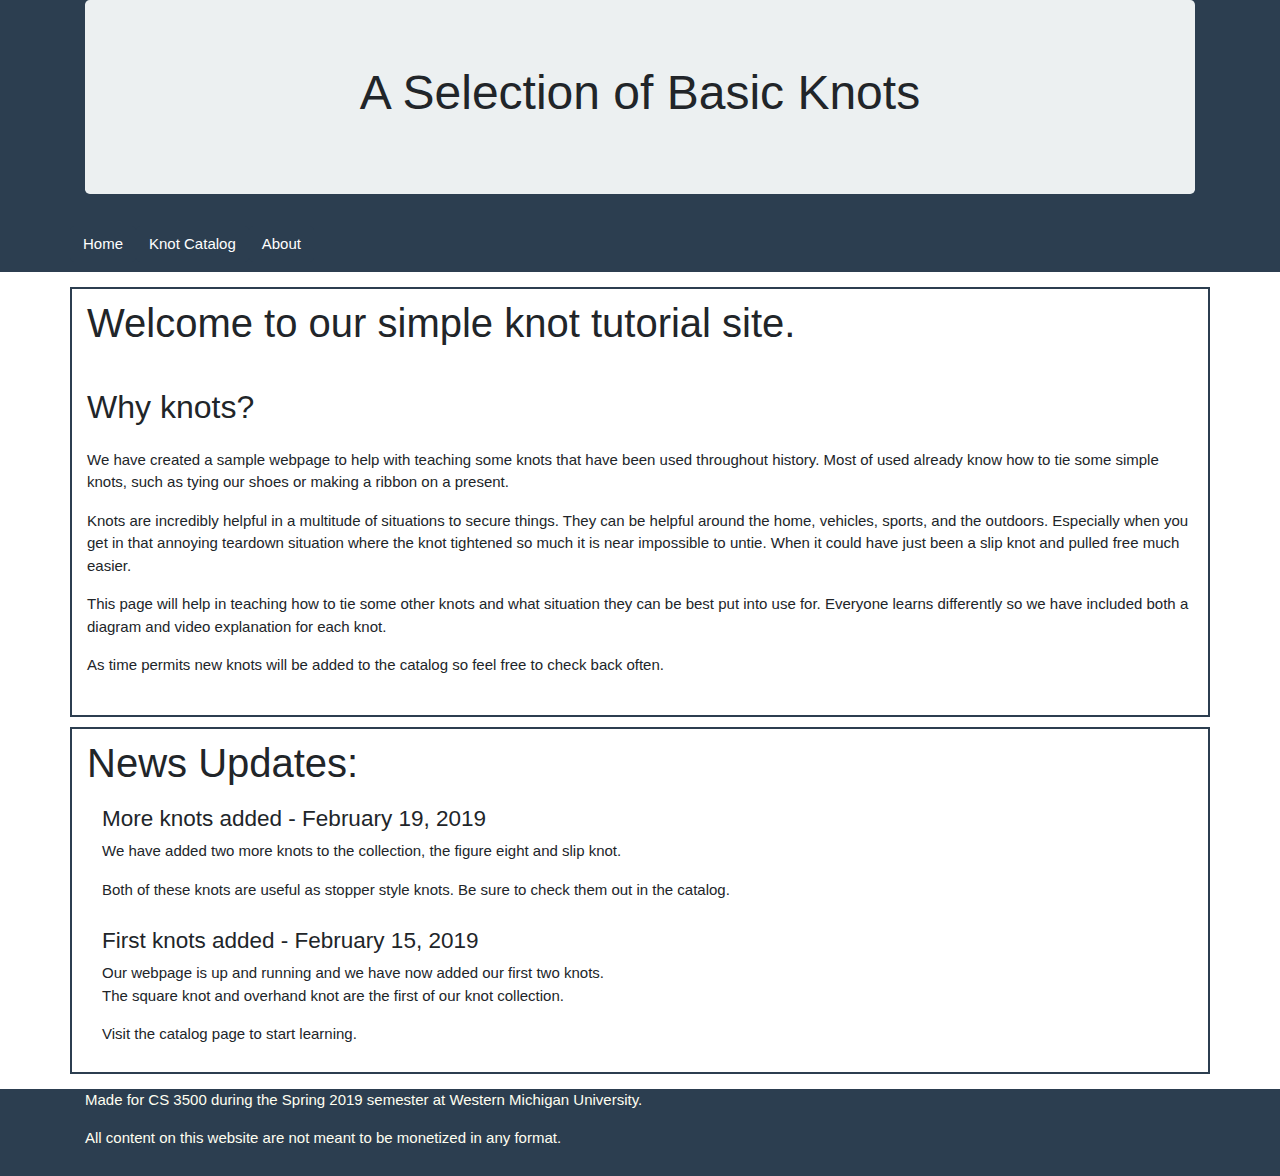
<file: Midterm_team1/index.html>
<!doctype html>
<html lang="en">

<head>
	<meta charset="utf-8">
	<meta name="viewport" content="width=device-width, initial-scale=1, shrink-to-fit=no">

 	<link rel="stylesheet" type="text/css" href="css/bootstrap.css" />
 	<link rel="stylesheet" type="text/css" href="css/styles.css" />

    <title>A Selection of Basic Knots</title>
</head>

<body>
<div class="flex-wrapper">
<!-- Title -->
<div class="bg-primary">
<div class="container" id="titleContainer">
	<div class="jumbotron">
		<h1 class="text-center">A Selection of Basic Knots</h1>
	</div>
</div>

<!-- End of Title -->

<!-- Navigation -->

<div class="container" id="navigationContainer">
	<div class="row">
		<div class=col">
				<a class="btn btn-primary" href="index.html">Home</a>
		</div>

		<div class=col">
				<a class="btn btn-primary" href="html/catalog.html">Knot Catalog</a>
		</div>

		<div class=col">
				<a class="btn btn-primary" href="html/about.html">About</a>
		</div>
	</div>
</div>
</div>
<!-- End of Navigation -->

<!-- Content -->
<div class="container" id="landingContainer">
	<div class="row">
		<div class="col">
			<h2>Welcome to our simple knot tutorial site.</h2>
			<br>
			<h3>Why knots?</h3>
			<p>We have created a sample webpage to help with teaching some knots that have been used throughout history. Most of used already know how to tie some simple knots, such as tying our shoes or making a ribbon on a present.</p>
			<p>Knots are incredibly helpful in a multitude of situations to secure things. They can be helpful around the home, vehicles, sports, and the outdoors. Especially when you get in that annoying teardown situation where the knot tightened so much it is near impossible to untie. When it could have just been a slip knot and pulled free much easier.</p>
			<p>This page will help in teaching how to tie some other knots and what situation they can be best put into use for. Everyone learns differently so we have included both a diagram and video explanation for each knot.</p>
			<p>As time permits new knots will be added to the catalog so feel free to check back often.</p>
			<br>
		</div>
	</div>
</div>
<div class="container" id="newsContainer">
	<div class="row">
		<div class="col">
			<h2>News Updates:</h2>
		</div>
	</div>
	<div class="container" id="updatesContainer">
		<div class="row">
			<div class="col">
				<h4>More knots added - February 19, 2019</h4>
				<P>We have added two more knots to the collection, the figure eight and slip knot.</P>
				<p>Both of these knots are useful as stopper style knots. Be sure to check them out in the catalog.</p>
			</div>
		</div>
		<div class="row">
			<div class="col">
				<h4>First knots added - February 15, 2019</h4>
				<p>Our webpage is up and running and we have now added our first two knots.<br>
				The square knot and overhand knot are the first of our knot collection.</p>
				<p>Visit the catalog page to start learning.</p>
			</div>
		</div>
	</div>
</div>
<!-- End of Content -->

<!-- Footer -->
<div class="bg-primary">
<div class="container" id="footerContainer">
	<div class="row">
		<div class="col">
			<p>
				Made for CS 3500 during the Spring 2019 semester at Western Michigan University.
			</p>
			<p>
				All content on this website are not meant to be monetized in any format.
			</p>
		</div>
	</div>
</div>
</div>
<!-- End of Footer -->
</div>
</body>
</html>
</file>
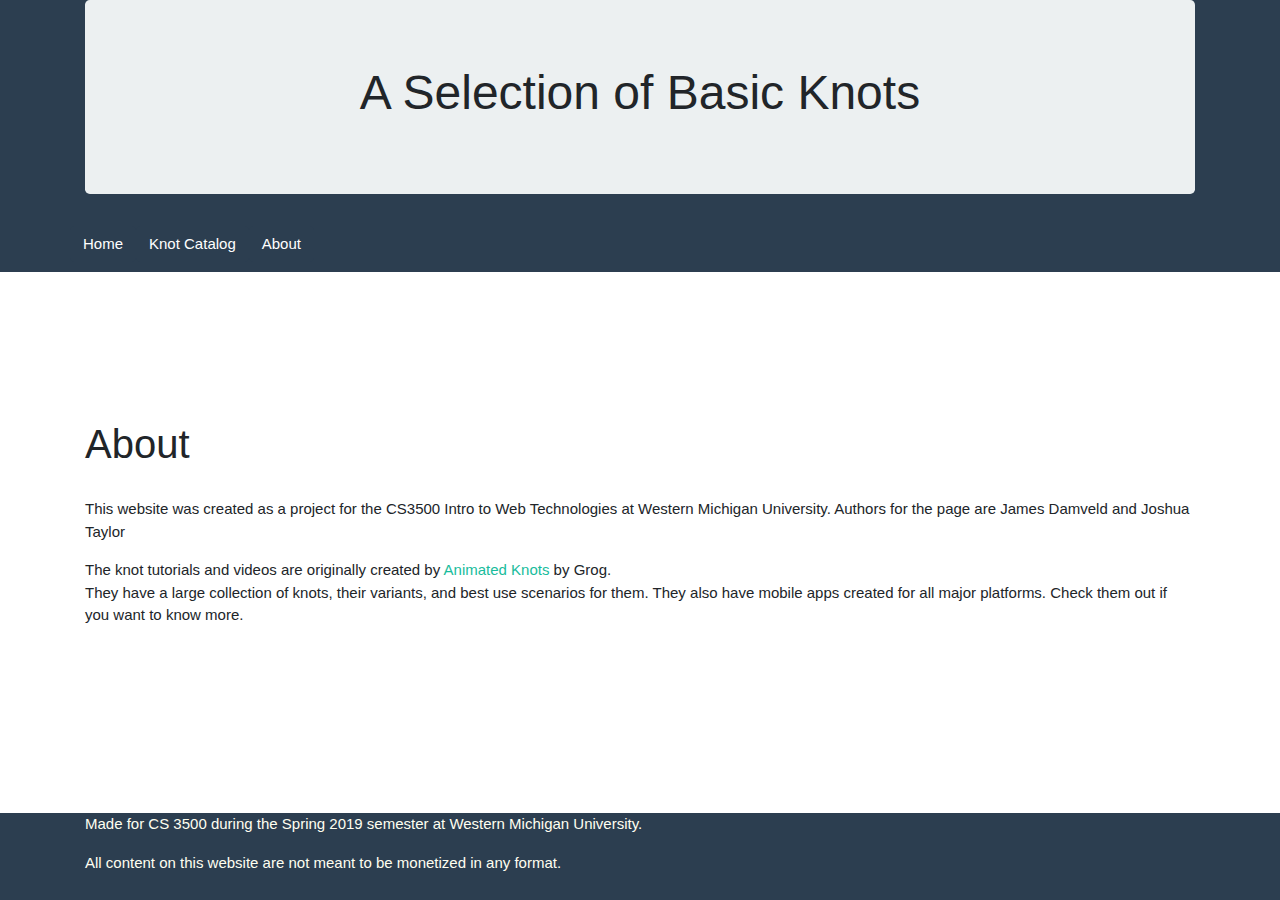
<file: Midterm_team1/html/about.html>
<!doctype html>
<html lang="en">

<head>
	<meta charset="utf-8">
	<meta name="viewport" content="width=device-width, initial-scale=1, shrink-to-fit=no">

 	<link rel="stylesheet" type="text/css" href="../css/bootstrap.css" />
 	<link rel="stylesheet" type="text/css" href="../css/styles.css" />

    <title>About Basic Knots</title>	
</head>

<body>
<div class="flex-wrapper">
<!-- Title -->
<div class="bg-primary">
<div class="container">
	<div class="jumbotron">
		<h1 class="text-center">A Selection of Basic Knots</h1>
	</div>
</div>

<!-- End of Title -->

<!-- Navigation -->

<div class="container">
	<div class="row">
		<div class=col">
				<a class="btn btn-primary" href="../index.html">Home</a>
		</div>

		<div class=col">
				<a class="btn btn-primary" href="catalog.html">Knot Catalog</a>
		</div>

		<div class=col">
				<a class="btn btn-primary" href="about.html">About</a>
		</div>
	</div>
</div>
</div>
<!-- End of Navigation -->

<!-- Content -->
<div class="container" id="aboutContainer">
	<div class="row">
		<div class="col">
			<h2>About</h2>
			<br>
			<p>This website was created as a project for the CS3500 Intro to Web Technologies at Western Michigan University. Authors for the page are James Damveld and Joshua Taylor</p>
			<p>The knot tutorials and videos are originally created by <a href="https://animatedknots.com">Animated Knots</a> by Grog.
			<br>They have a large collection of knots, their variants, and best use scenarios for them. They also have mobile apps created for all major platforms. Check them out if you want to know more.</p>
			<br>
		</div>
	</div>
</div>
<!-- End of Content -->

<!-- Footer -->
<div class="bg-primary">
<div class="container" id="footerContainer">
	<div class="row">
		<div class="col">
			<p>
				Made for CS 3500 during the Spring 2019 semester at Western Michigan University.
			</p>
			<p>
				All content on this website are not meant to be monetized in any format.
			</p>
		</div>
	</div>
</div>
</div>
</div>
<!-- End of Footer -->

</body>

</html>
</file>
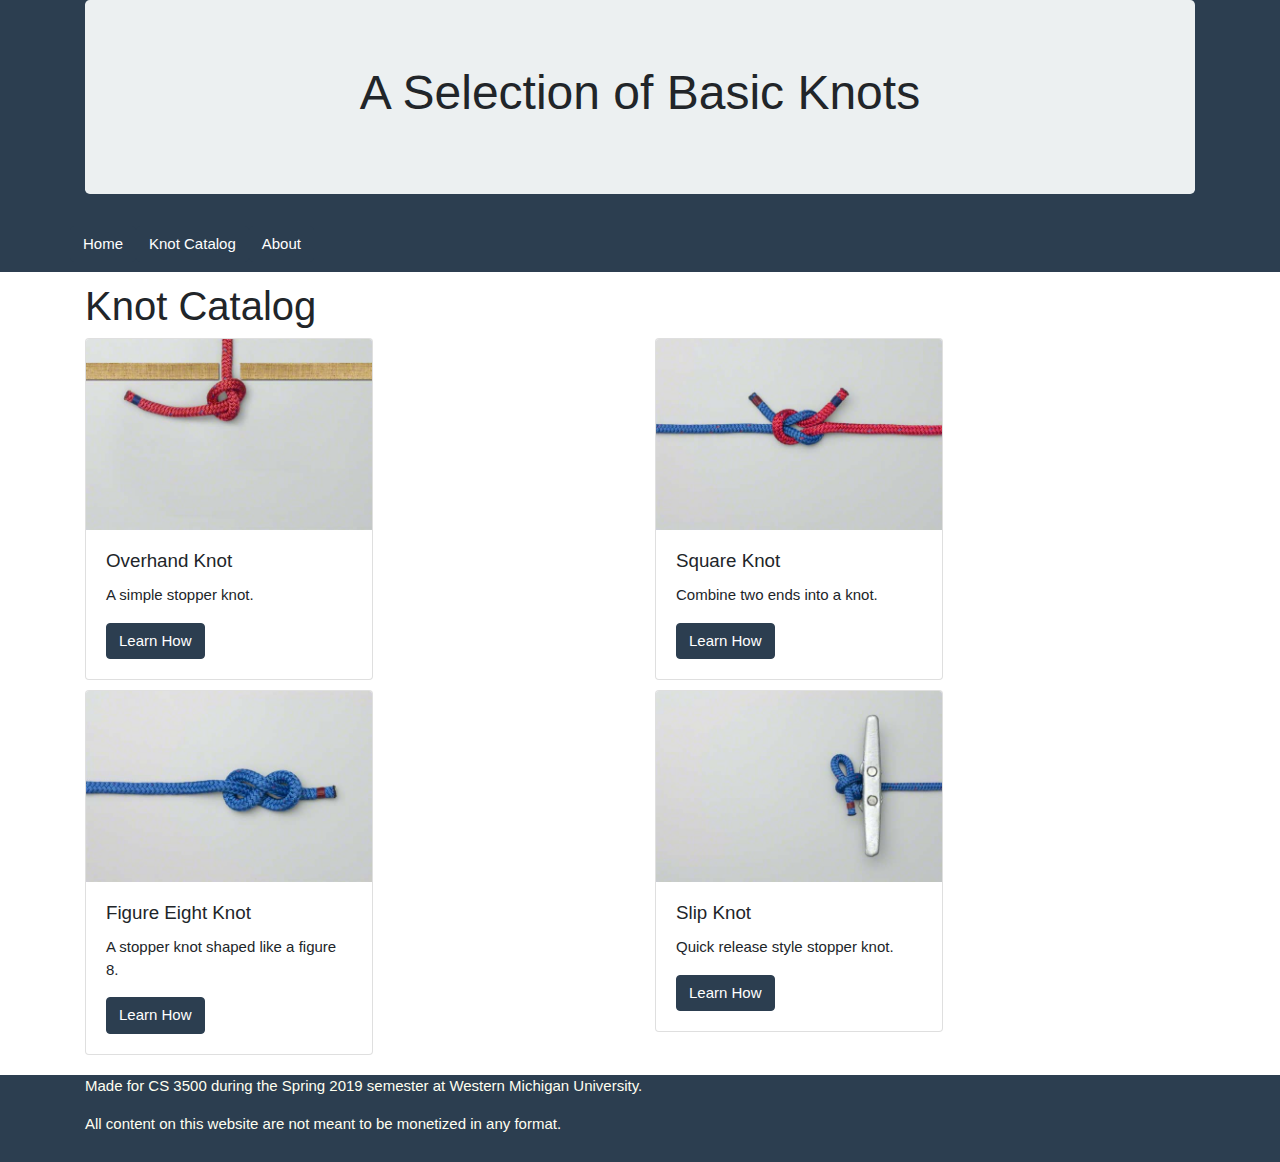
<file: Midterm_team1/html/catalog.html>
<!doctype html>
<html lang="en">

<head>
	<meta charset="utf-8">
	<meta name="viewport" content="width=device-width, initial-scale=1, shrink-to-fit=no">

 	<link rel="stylesheet" type="text/css" href="../css/bootstrap.css" />
 	<link rel="stylesheet" type="text/css" href="../css/styles.css" />

    <title>Knot Catalog</title>
</head>

<body>
<div class="flex-wrapper">
<!-- Title -->
<div class="bg-primary">
<div class="container">
	<div class="jumbotron">
		<h1 class="text-center">A Selection of Basic Knots</h1>
	</div>
</div>

<!-- End of Title -->

<!-- Navigation -->

<div class="container">
	<div class="row">
		<div class=col">
				<a class="btn btn-primary" href="../index.html">Home</a>
		</div>

		<div class=col">
				<a class="btn btn-primary" href="catalog.html">Knot Catalog</a>
		</div>

		<div class=col">
				<a class="btn btn-primary" href="about.html">About</a>
		</div>
	</div>
</div>
</div>
<!-- End of Navigation -->

<!-- Content -->
<div class="container">
	<div class="row">
		<div class="col">
			<h2>Knot Catalog</h2>
			<div class="row">
					<div class="col-md-6">
						<div class="card" style="width: 18rem;">
  							<img class="card-img-top" src="../images/overhandR6.jpg" alt="Overhand Knot card image cap">
  							<div class="card-body">
    							<h5 class="card-title">Overhand Knot</h5>
    							<p class="card-text">A simple stopper knot.</p>
    							<a href="overhandKnot.html" class="btn btn-primary">Learn How</a>
  							</div>
						</div>
					</div>
					<div class="col-md-6">
						<div class="card" style="width: 18rem;">
  							<img class="card-img-top" src="../images/squareR7.jpg" alt="Square Knot Card image cap">
  							<div class="card-body">
    							<h5 class="card-title">Square Knot</h5>
    							<p class="card-text">Combine two ends into a knot.</p>
    							<a href="squareKnot.html" class="btn btn-primary">Learn How</a>
  							</div>
						</div>
					</div>
				
			</div>
			<div class="row">
				<div class="col-md-6">
					<div class="card" style="width: 18rem;">
  						<img class="card-img-top" src="../images/fig8_R4.jpg" alt="Figure 8 Knot card image cap">
  						<div class="card-body">
    						<h5 class="card-title">Figure Eight Knot</h5>
    						<p class="card-text">A stopper knot shaped like a figure 8.</p>
    						<a href="figureEightKnot.html" class="btn btn-primary">Learn How</a>
  						</div>
					</div>
				</div>
				<div class="col-md-6">
					<div class="card" style="width: 18rem;">
  						<img class="card-img-top" src="../images/slipR6.jpg" alt="Slip Knot Card image cap">
  						<div class="card-body">
    						<h5 class="card-title">Slip Knot</h5>
    						<p class="card-text">Quick release style stopper knot.</p>
    						<a href="slipKnot.html" class="btn btn-primary">Learn How</a>
  						</div>
					</div>
				</div>
			</div>
		</div>
	</div>
</div>
<!-- End of Content -->

<!-- Footer -->
<div class="bg-primary">
<div class="container" id="footerContainer">
	<div class="row">
		<div class="col">
			<p>
				Made for CS 3500 during the Spring 2019 semester at Western Michigan University.
			</p>
			<p>
				All content on this website are not meant to be monetized in any format.
			</p>
		</div>
	</div>
</div>
</div>
<!-- End of Footer -->
</div>
</body>

</html>
</file>
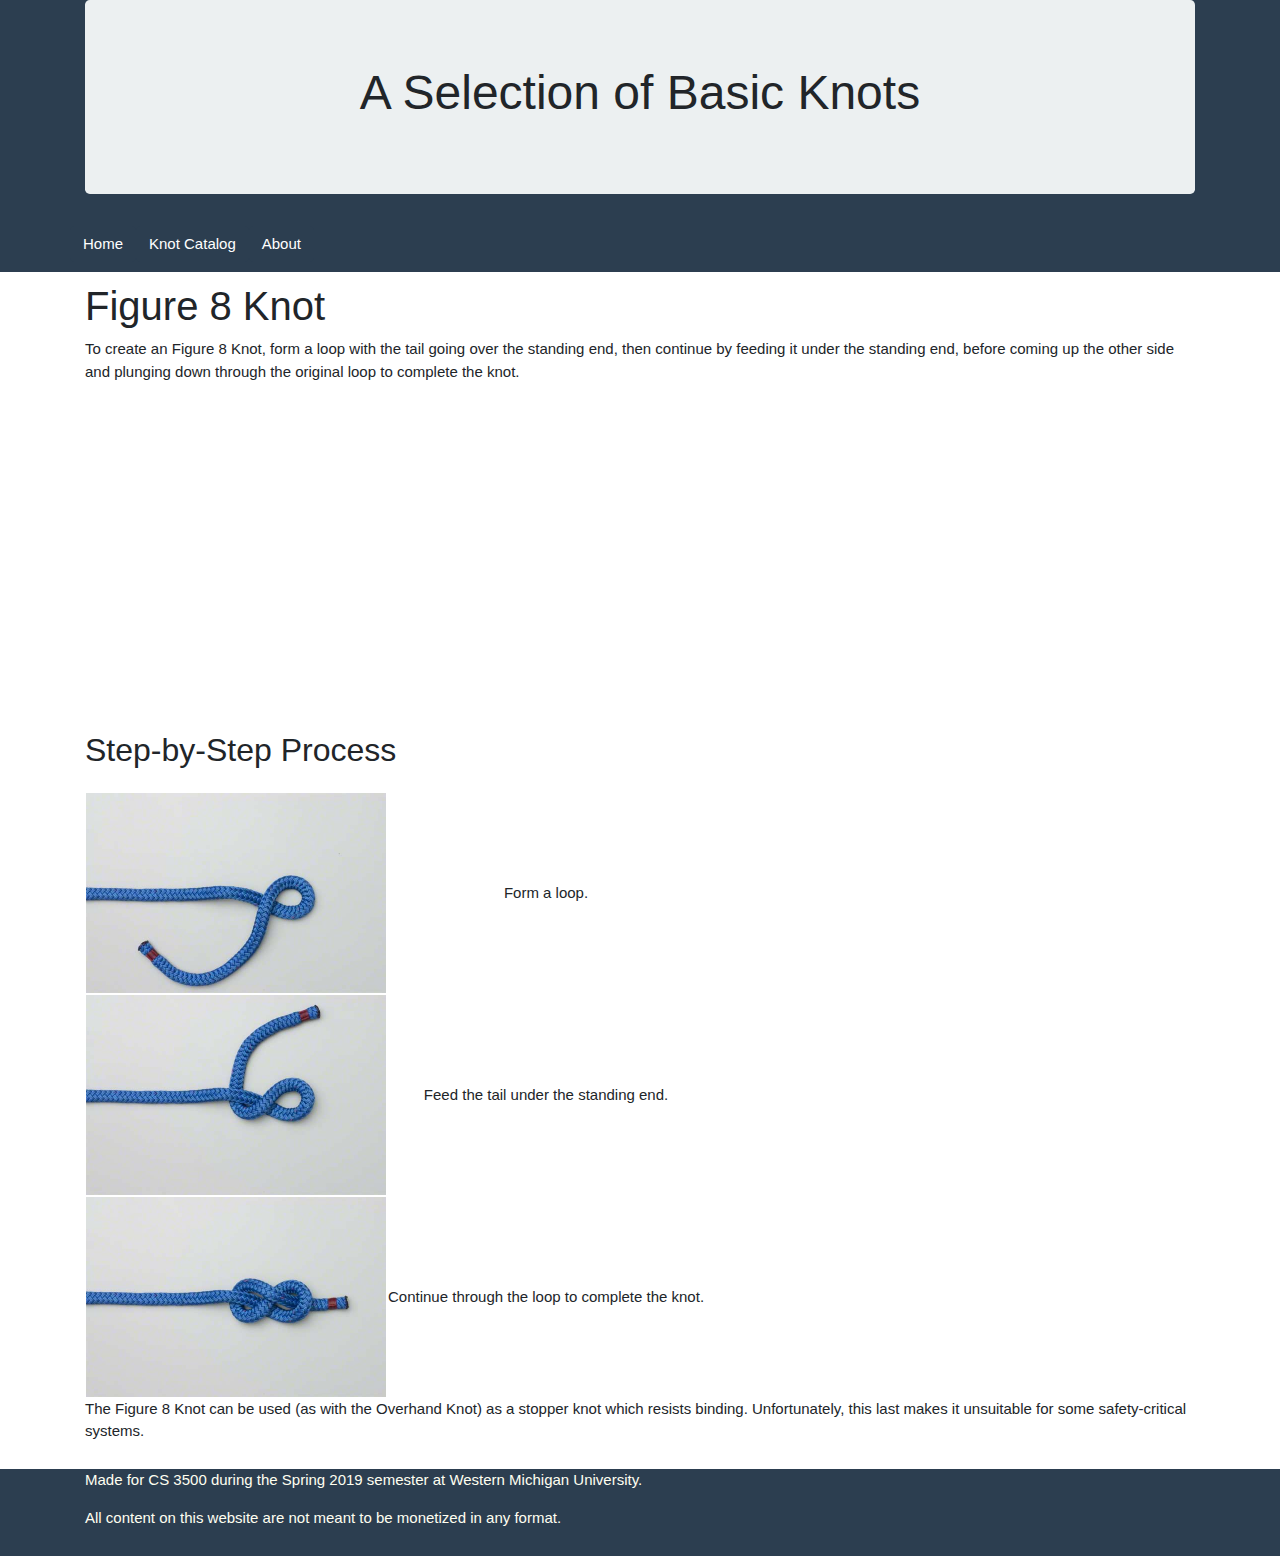
<file: Midterm_team1/html/figureEightKnot.html>
<!doctype html>
<html lang="en">

<head>
	<meta charset="utf-8">
	<meta name="viewport" content="width=device-width, initial-scale=1, shrink-to-fit=no">

 	<link rel="stylesheet" type="text/css" href="../css/bootstrap.css" />
 	<link rel="stylesheet" type="text/css" href="../css/styles.css" />

    <title>Figure 8 Knot</title>
</head>
<body>
<div class="flex-wrapper">
<!-- Title -->
<div class="bg-primary">
<div class="container">
	<div class="jumbotron">
		<h1 class="text-center">A Selection of Basic Knots</h1>
	</div>
</div>

<!-- End of Title -->

<!-- Navigation -->
<div class="container">
	<div class="row">
		<div class=col">
				<a class="btn btn-primary" href="../index.html">Home</a>
		</div>

		<div class=col">
				<a class="btn btn-primary" href="catalog.html">Knot Catalog</a>
		</div>

		<div class=col">
				<a class="btn btn-primary" href="about.html">About</a>
		</div>
	</div>
</div>
</div>
<!-- End of Navigation -->

<!-- Content -->
<div class="container">
	<div class="row">
		<div class="col">

			<h2>Figure 8 Knot</h2>

			<p>
				To create an Figure 8 Knot, form a loop with the tail going over the standing end, then continue by feeding it under the standing end, before coming up the other side and plunging down through the original loop to complete the knot.
</p>

			<div>
				<iframe width="560" height="315" src="https://www.youtube.com/embed/EtzeIQjcKEs" frameborder="0" allow="accelerometer; autoplay; encrypted-media; gyroscope; picture-in-picture" allowfullscreen></iframe>
			</div>

<h3>Step-by-Step Process</h3>
<table>
<tr>
	<td><img src="../images/fig8_R2.jpg" width="300px" height="200px"></td>
	<td><div style="display:flex; justify-content:center; align-items:center;">Form a loop.</div></td>
</tr>
<tr>
	<td><img src="../images/fig8_R3.jpg" width="300px" height="200px"></td>
	<td><div style="display:flex; justify-content:center; align-items:center;">Feed the tail under the standing end.</div></td>
</tr>
<tr>
	<td><img src="../images/fig8_R4.jpg" width="300px" height="200px"></td>
	<td><div style="display:flex; justify-content:center; align-items:center;">Continue through the loop to complete the knot.</div></td>
</tr>
</table>

<p>
				The Figure 8 Knot can be used (as with the Overhand Knot) as a stopper knot which resists binding. Unfortunately, this last makes it unsuitable for some safety-critical systems.
			</p>
		</div>
	</div>
</div>
<!-- End of Content -->

<!-- Footer -->
<div class="bg-primary">
<div class="container" id="footerContainer">
	<div class="row">
		<div class="col">
			<p>
				Made for CS 3500 during the Spring 2019 semester at Western Michigan University.
			</p>
			<p>
				All content on this website are not meant to be monetized in any format.
			</p>
		</div>
	</div>
</div>
</div>
</div>
</body>
<!-- End of Footer -->
</html>
</file>
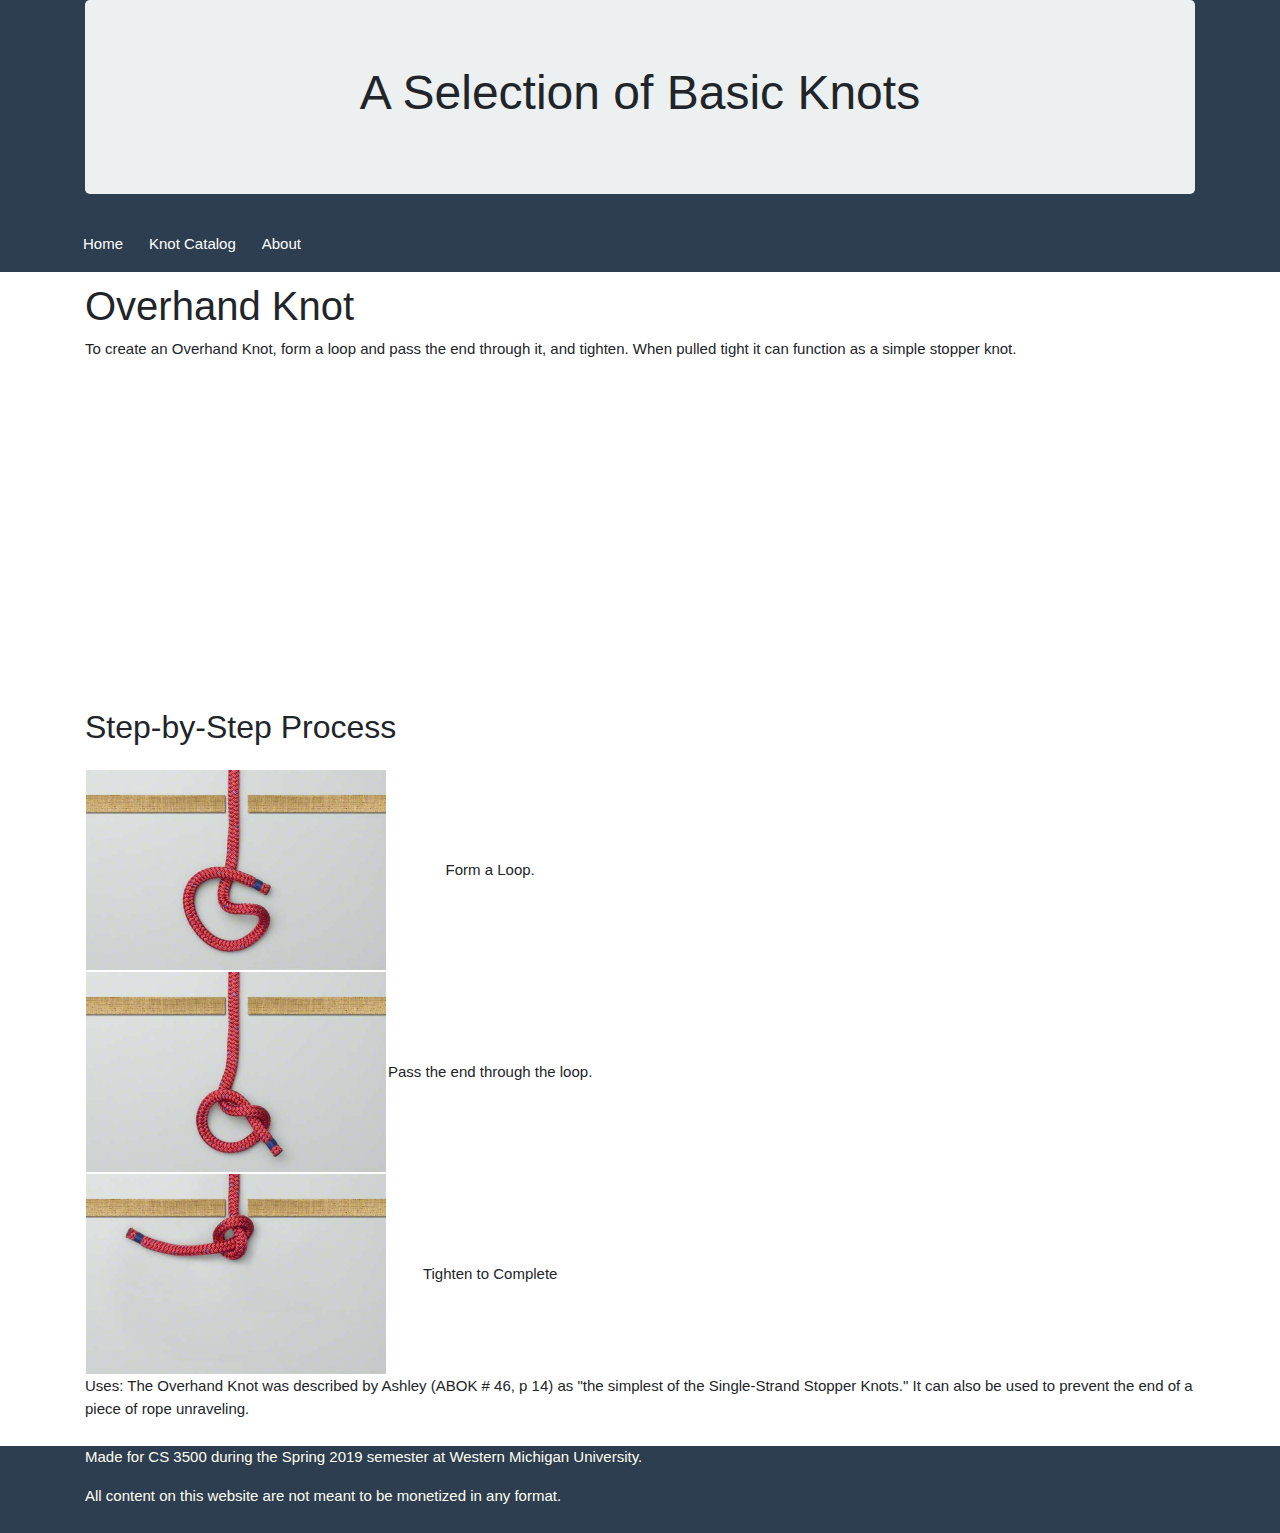
<file: Midterm_team1/html/overhandKnot.html>
<!doctype html>
<html lang="en">

<head>
	<meta charset="utf-8">
	<meta name="viewport" content="width=device-width, initial-scale=1, shrink-to-fit=no">

 	<link rel="stylesheet" type="text/css" href="../css/bootstrap.css" />
 	<link rel="stylesheet" type="text/css" href="../css/styles.css" />
 	
    <title>Overhand Knot</title>
	
</head>
<body>
	<div class="flex-wrapper">
<!-- Title -->
<div class="bg-primary">
<div class="container">
	<div class="jumbotron">
		<h1 class="text-center">A Selection of Basic Knots</h1>
	</div>
</div>

<!-- End of Title -->

<!-- Navigation -->
<div class="container">
	<div class="row">
		<div class=col">
				<a class="btn btn-primary" href="../index.html">Home</a>
		</div>

		<div class=col">
				<a class="btn btn-primary" href="catalog.html">Knot Catalog</a>
		</div>

		<div class=col">
				<a class="btn btn-primary" href="about.html">About</a>
		</div>
	</div>
</div>
</div>
<!-- End of Navigation -->

<!-- Content -->
<div class="container">
	<div class="row">
		<div class="col">

			<h2>Overhand Knot</h2>

			<p>
				To create an Overhand Knot, form a loop and pass the end through it, and tighten. When pulled tight it can function as a simple stopper knot.
			</p>
			<div>
				<iframe width="560" height="315" src="https://www.youtube.com/embed/I0ShGbIR0ZI" frameborder="0" allow="accelerometer; autoplay; encrypted-media; gyroscope; picture-in-picture" allowfullscreen></iframe>
			</div>

<h3>Step-by-Step Process</h3>
<table>
<tr>
	<td><img src="../images/overhandR2.jpg" width="300px" height="200px"></td>
	<td><div style="display:flex; justify-content:center; align-items:center;">Form a Loop.</div></td>
</tr>
<tr>
	<td><img src="../images/overhandR3.jpg" width="300px" height="200px"></td>
	<td><div style="display:flex; justify-content:center; align-items:center;">Pass the end through the loop.</div></td>
</tr>
<tr>
	<td><img src="../images/overhandR6.jpg" width="300px" height="200px"></td>
	<td><div style="display:flex; justify-content:center; align-items:center;">Tighten to Complete</div></td>
</tr>
</table>

			<p>
				Uses: The Overhand Knot was described by Ashley (ABOK # 46, p 14) as "the simplest of the Single-Strand Stopper Knots." It can also be used to prevent the end of a piece of rope unraveling.
			</p>
		</div>
	</div>
</div>
<!-- End of Content -->

<!-- Footer -->
<div class="bg-primary">
<div class="container">
	<div class="row">
		<div class="col" id="footerContainer">
			<p>
				Made for CS 3500 during the Spring 2019 semester at Western Michigan University.
			</p>
			<p>
				All content on this website are not meant to be monetized in any format.
			</p>
		</div>
	</div>
</div>
</div>
</div>
</body>
<!-- End of Footer -->
</html>
</file>
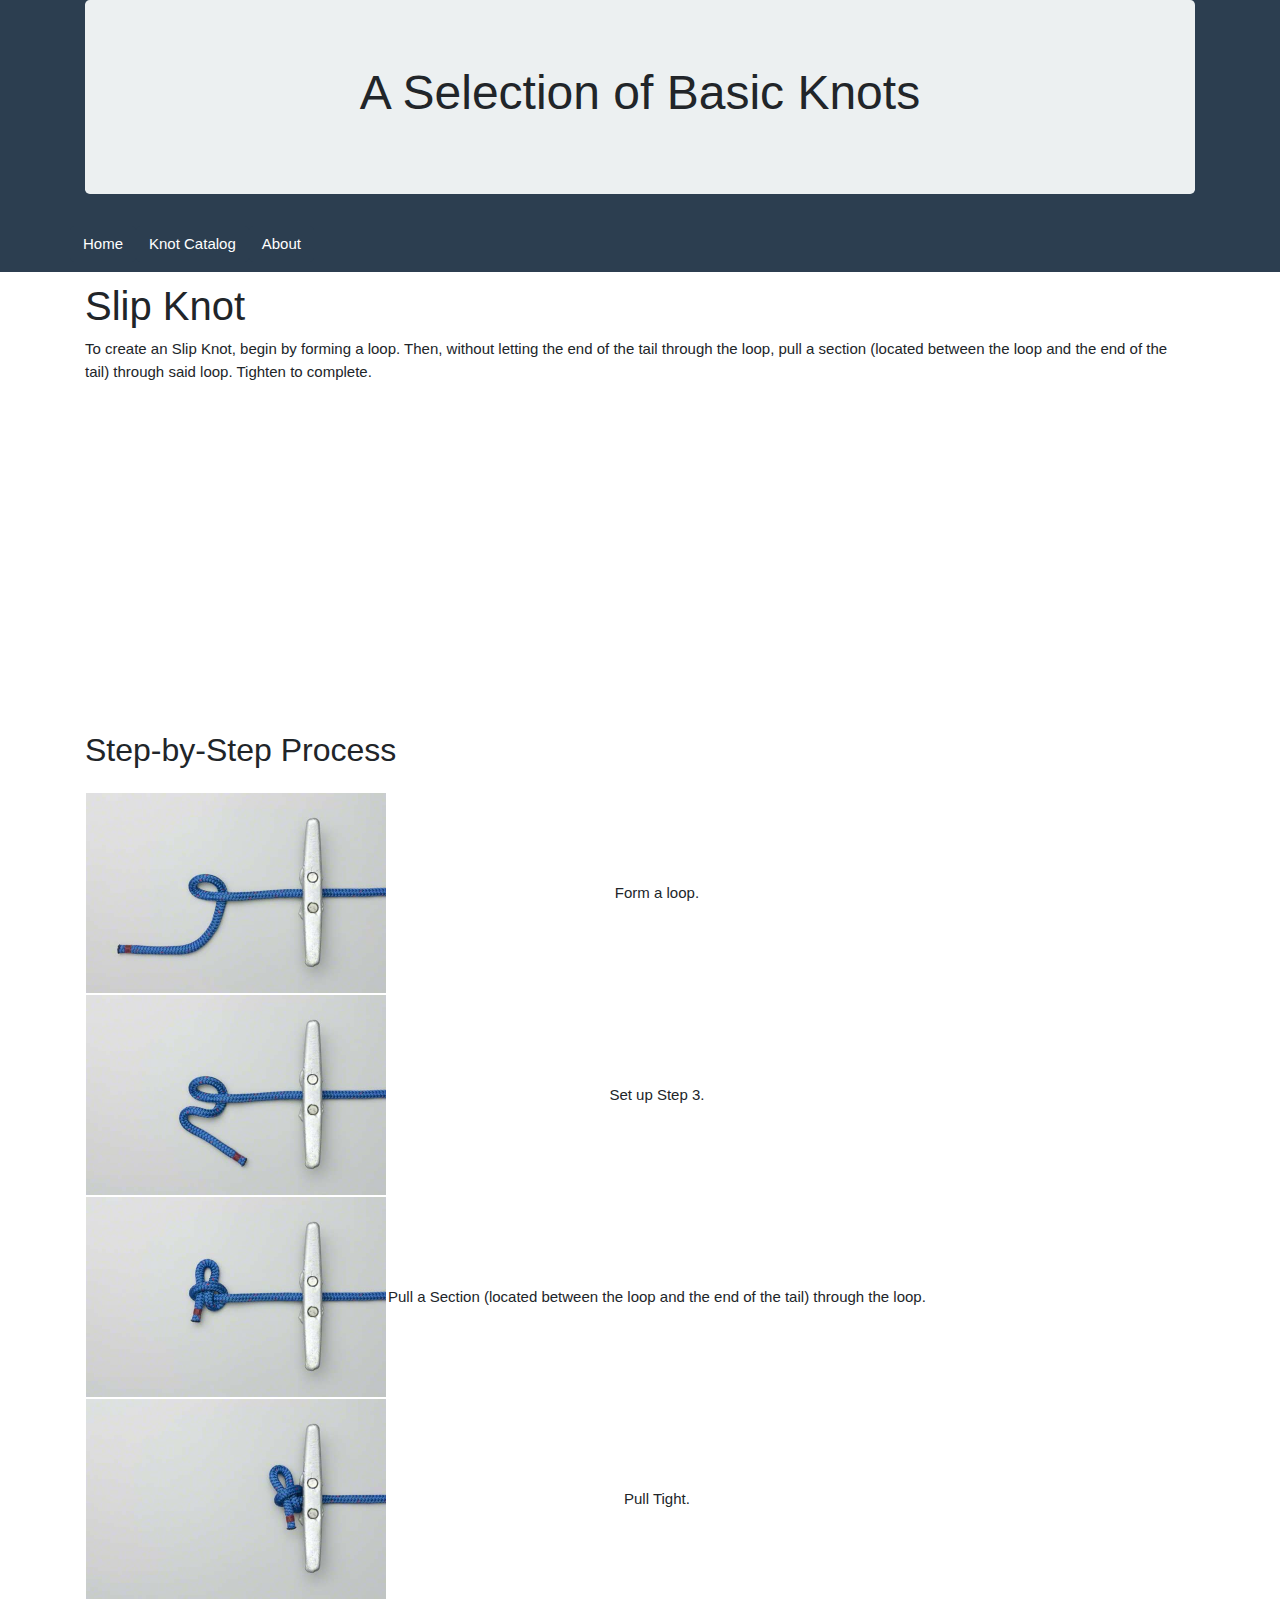
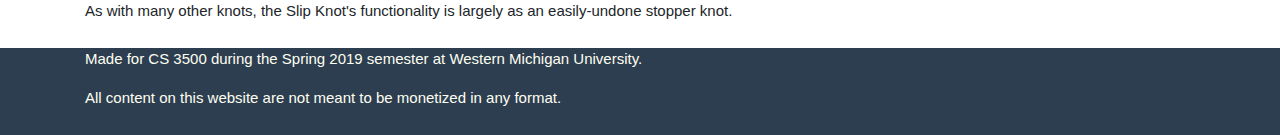
<file: Midterm_team1/html/slipKnot.html>
<!doctype html>
<html lang="en">

<head>
	<meta charset="utf-8">
	<meta name="viewport" content="width=device-width, initial-scale=1, shrink-to-fit=no">

 	<link rel="stylesheet" type="text/css" href="../css/bootstrap.css" />
 	<link rel="stylesheet" type="text/css" href="../css/styles.css" />
 	
    <title>Slip Knot</title>
</head>
<body>
	<div class="flex-wrapper">
<!-- Title -->
<div class="bg-primary">
<div class="container">
	<div class="jumbotron">
		<h1 class="text-center">A Selection of Basic Knots</h1>
	</div>
</div>

<!-- End of Title -->

<!-- Navigation -->
<div class="container">
	<div class="row">
		<div class=col">
				<a class="btn btn-primary" href="../index.html">Home</a>
		</div>

		<div class=col">
				<a class="btn btn-primary" href="catalog.html">Knot Catalog</a>
		</div>

		<div class=col">
				<a class="btn btn-primary" href="about.html">About</a>
		</div>
	</div>
</div>
</div>
<!-- End of Navigation -->

<!-- Content -->
<div class="container">
	<div class="row">
		<div class="col">

			<h2>Slip Knot</h2>

			<p>
				To create an Slip Knot, begin by forming a loop. Then, without letting the end of the tail through the loop, pull a section (located between the loop and the end of the tail) through said loop. Tighten to complete.
			<div>
				<iframe width="560" height="315" src="https://www.youtube.com/embed/bxnkth1n_2A" frameborder="0" allow="accelerometer; autoplay; encrypted-media; gyroscope; picture-in-picture" allowfullscreen></iframe>
			</div>

<h3>Step-by-Step Process</h3>
<table>
<tr>
	<td><img src="../images/slipR3.jpg" width="300px" height="200px"></td>
	<td><div style="display:flex; justify-content:center; align-items:center;">Form a loop.</div></td>
</tr>
<tr>
	<td><img src="../images/slipR4.jpg" width="300px" height="200px"></td>
	<td><div style="display:flex; justify-content:center; align-items:center;">Set up Step 3.</div></td>
</tr>
<tr>
	<td><img src="../images/slipR5.jpg" width="300px" height="200px"></td>
	<td><div style="display:flex; justify-content:center; align-items:center;">Pull a Section (located between the loop and the end of the tail) through the loop.</div></td>
</tr>
<tr>
	<td><img src="../images/slipR6.jpg" width="300px" height="200px"></td>
	<td><div style="display:flex; justify-content:center; align-items:center;">Pull Tight.</div></td>
</tr>
</table>
				As with many other knots, the Slip Knot's functionality is largely as an easily-undone stopper knot.
			</p>
		</div>
	</div>
</div>
<!-- End of Content -->

<!-- Footer -->
<div class="bg-primary">
<div class="container" id="footerContainer">
	<div class="row">
		<div class="col">
			<p>
				Made for CS 3500 during the Spring 2019 semester at Western Michigan University.
			</p>
			<p>
				All content on this website are not meant to be monetized in any format.
			</p>
		</div>
	</div>
</div>
</div>
<!-- End of Footer -->
</div>
</body>
</html>
</file>
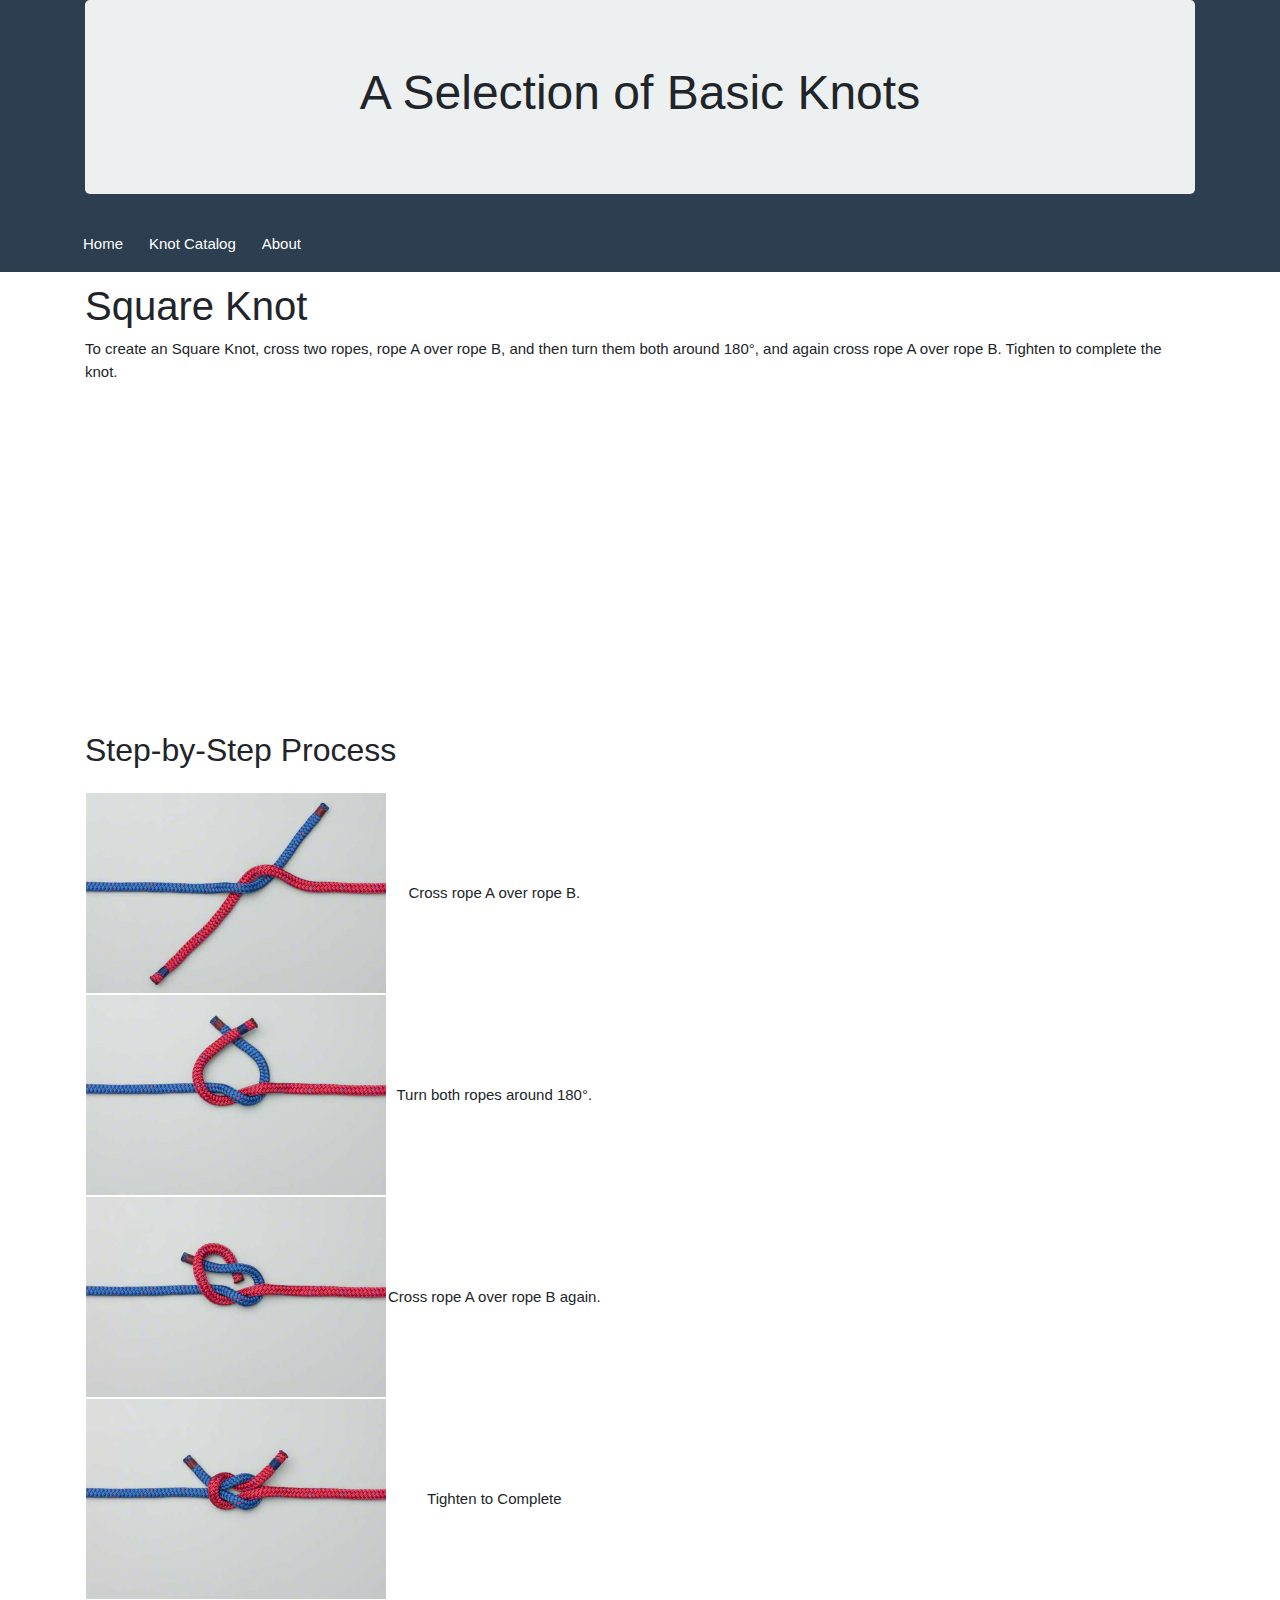
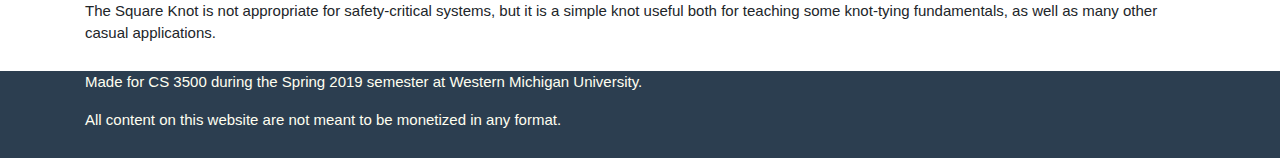
<file: Midterm_team1/html/squareKnot.html>
<!doctype html>
<html lang="en">

<head>
	<meta charset="utf-8">
	<meta name="viewport" content="width=device-width, initial-scale=1, shrink-to-fit=no">

 	<link rel="stylesheet" type="text/css" href="../css/bootstrap.css" />
 	<link rel="stylesheet" type="text/css" href="../css/styles.css" />
 	
	<title>Square Knot</title>
</head>
<body>
	<div class="flex-wrapper">
<!-- Title -->
<div class="bg-primary">
<div class="container">
	<div class="jumbotron">
		<h1 class="text-center">A Selection of Basic Knots</h1>
	</div>
</div>

<!-- End of Title -->

<!-- Navigation -->

<div class="container">
	<div class="row">
		<div class=col">
				<a class="btn btn-primary" href="../index.html">Home</a>
		</div>

		<div class=col">
				<a class="btn btn-primary" href="catalog.html">Knot Catalog</a>
		</div>

		<div class=col">
				<a class="btn btn-primary" href="about.html">About</a>
		</div>
	</div>
</div>
</div>
<!-- End of Navigation -->

<!-- Content -->
<div class="container">
	<div class="row">
		<div class="col">

			<h2>Square Knot</h2>

			<p>
				To create an Square Knot, cross two ropes, rope A over rope B, and then turn them both around 180&deg;, and again cross rope A over rope B. Tighten to complete the knot.
			</p>
			<div>
				<iframe width="560" height="315" src="https://www.youtube.com/embed/0Y_iorha2k4" frameborder="0" allow="accelerometer; autoplay; encrypted-media; gyroscope; picture-in-picture" allowfullscreen></iframe>
			</div>

<h3>Step-by-Step Process</h3>
<table>
<tr>
	<td><img src="../images/squareR3.jpg" width="300px" height="200px"></td>
	<td><div style="display:flex; justify-content:center; align-items:center;">Cross rope A over rope B.</div></td>
</tr>
<tr>
	<td><img src="../images/squareR5.jpg" width="300px" height="200px"></td>
	<td><div style="display:flex; justify-content:center; align-items:center;">Turn both ropes around 180&deg;.</div></td>
</tr>
<tr>
	<td><img src="../images/squareR6.jpg" width="300px" height="200px"></td>
	<td><div style="display:flex; justify-content:center; align-items:center;">Cross rope A over rope B again.</div></td>
</tr>
<tr>
	<td><img src="../images/squareR7.jpg" width="300px" height="200px"></td>
	<td><div style="display:flex; justify-content:center; align-items:center;">Tighten to Complete</div></td>
</tr>
</table>
			<p>
				The Square Knot is not appropriate for safety-critical systems, but it is a simple knot useful both for teaching some knot-tying fundamentals, as well as many other casual applications.
			</p>
		</div>
	</div>
</div>
<!-- End of Content -->

<!-- Footer -->
<div class="bg-primary">
<div class="container" id="footerContainer">
	<div class="row">
		<div class="col">
			<p>
				Made for CS 3500 during the Spring 2019 semester at Western Michigan University.
			</p>
			<p>
				All content on this website are not meant to be monetized in any format.
			</p>
		</div>
	</div>
</div>
</div>
<!-- End of Footer -->
</div>
</body>
</html>
</file>
<file: Midterm_team1/css/styles.css>
@charset "utf-8";
/* CSS Document */

/*MAIN STYLES*/
h2 {
	padding-top: 10px;
}

h3 {
	padding-top: 10px;
	padding-bottom: 15px;
}
#footerContainer {
	color: ivory;
}

.row {
	padding-bottom: 10px;
}

.flex-wrapper {
  display: flex;
  min-height: 100vh;
  flex-direction: column;
  justify-content: space-between
}

/*Index Styles*/

#newsContainer {
	border: 2px solid #2C3E50;
  margin-bottom: 15px;
}

#landingContainer > .row > .col {
  border: 2px solid #2C3E50;
  margin-top: 15px;
}

* {box-sizing: border-box;}
body {font-family: Verdana, sans-serif;}
.mySlides {display: none;}
img {vertical-align: middle;}

/* Slideshow container */
.slideshow-container {
  max-width: 1000px;
  position: relative;
  margin: auto;
}

/* Caption text */
.text {
  color: #f2f2f2;
  font-size: 15px;
  padding: 8px 12px;
  position: absolute;
  bottom: 8px;
  width: 100%;
  text-align: center;
}

/* Number text (1/3 etc) */
.numbertext {
  color: #f2f2f2;
  font-size: 12px;
  padding: 8px 12px;
  position: absolute;
  top: 0;
}

/* The dots/bullets/indicators */
.dot {
  height: 15px;
  width: 15px;
  margin: 0 2px;
  background-color: #bbb;
  border-radius: 50%;
  display: inline-block;
  transition: background-color 0.6s ease;
}

.active {
  background-color: #717171;
}

/* Fading animation */
.fade {
  -webkit-animation-name: fade;
  -webkit-animation-duration: 1.5s;
  animation-name: fade;
  animation-duration: 1.5s;
}

@-webkit-keyframes fade {
  from {opacity: .4} 
  to {opacity: 1}
}

@keyframes fade {
  from {opacity: .4} 
  to {opacity: 1}
}

/* On smaller screens, decrease text size */
@media only screen and (max-width: 300px) {
  .text {font-size: 11px}
}
/*Knot Styles*/


/*Catalog Styles*/

/*About Styles*/
</file>
